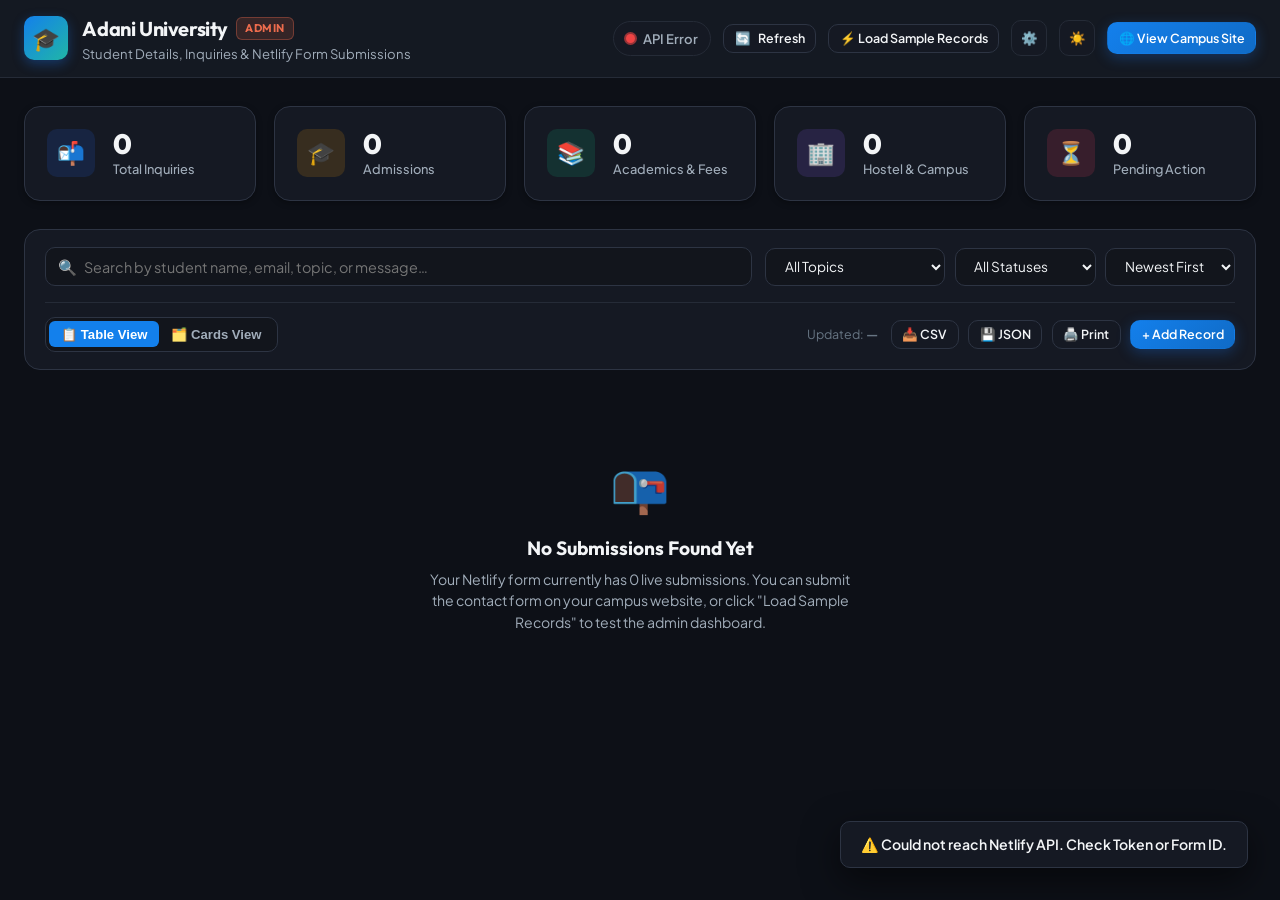
<file: admin.html>
<!DOCTYPE html>
<html lang="en">
<head>
  <meta charset="UTF-8">
  <meta http-equiv="refresh" content="0; url=/adani-university/admin.html">
  <meta name="viewport" content="width=device-width, initial-scale=1.0">
  <title>Adani University Admin — Redirecting…</title>
  <script>
    window.location.replace("./adani-university/admin.html");
  </script>
</head>
<body style="font-family: sans-serif; text-align: center; padding: 3rem; background: #0b132b; color: #fff;">
  <h2>Redirecting to Adani University Admin Portal…</h2>
  <p>If not redirected automatically, <a href="./adani-university/admin.html" style="color: #60a5fa;">click here</a>.</p>
</body>
</html>
</file>
<file: adani-university/admin.css>
/* ══════════════════════════════════════════════════════
   ADANI UNIVERSITY — admin.css
   Admin Dashboard for Student Inquiries & Form Details
══════════════════════════════════════════════════════ */

@import url('https://fonts.googleapis.com/css2?family=Outfit:wght@400;500;600;700;800&family=Plus+Jakarta+Sans:wght@400;500;600;700&display=swap');

:root {
  --font-heading: 'Outfit', -apple-system, BlinkMacSystemFont, 'Segoe UI', Roboto, sans-serif;
  --font-body:    'Plus Jakarta Sans', -apple-system, BlinkMacSystemFont, 'Segoe UI', Roboto, sans-serif;

  /* Colors */
  --au-blue:      hsl(210, 85%, 50%);
  --au-blue-dark: hsl(210, 85%, 38%);
  --au-gold:      hsl(42,  95%, 58%);
  --au-teal:      hsl(174, 70%, 42%);
  --au-red:       hsl(0, 75%, 60%);
  --au-purple:    hsl(265, 75%, 62%);

  /* Theme: Dark (Default) */
  --bg-base:      hsl(222, 28%, 7%);
  --bg-surface:   hsl(222, 24%, 11%);
  --bg-elevated:  hsl(222, 22%, 15%);
  --bg-card:      hsl(222, 20%, 13%);
  --bg-input:     hsl(222, 22%, 9%);

  --text-primary:   hsl(210, 20%, 96%);
  --text-secondary: hsl(210, 15%, 68%);
  --text-muted:     hsl(210, 12%, 46%);

  --border-subtle: hsl(220, 20%, 18%);
  --border-card:   hsl(220, 20%, 22%);

  --glass-bg:     hsla(222, 24%, 13%, 0.7);
  --glass-border: hsla(210, 40%, 70%, 0.12);

  --shadow-sm: 0 2px 6px rgba(0, 0, 0, 0.3);
  --shadow-md: 0 6px 20px rgba(0, 0, 0, 0.4);
  --shadow-lg: 0 12px 36px rgba(0, 0, 0, 0.55);

  --r-sm: 6px;
  --r-md: 10px;
  --r-lg: 16px;
  --r-xl: 24px;
}

[data-theme="light"] {
  --bg-base:      hsl(215, 25%, 96%);
  --bg-surface:   hsl(0, 0%, 100%);
  --bg-elevated:  hsl(215, 20%, 92%);
  --bg-card:      hsl(0, 0%, 100%);
  --bg-input:     hsl(215, 20%, 95%);

  --text-primary:   hsl(220, 30%, 12%);
  --text-secondary: hsl(220, 15%, 40%);
  --text-muted:     hsl(220, 10%, 58%);

  --border-subtle: hsl(215, 20%, 88%);
  --border-card:   hsl(215, 20%, 84%);

  --glass-bg:     hsla(0, 0%, 100%, 0.85);
  --glass-border: hsla(220, 30%, 30%, 0.1);

  --shadow-sm: 0 2px 6px rgba(0, 0, 0, 0.05);
  --shadow-md: 0 6px 20px rgba(0, 0, 0, 0.08);
  --shadow-lg: 0 12px 36px rgba(0, 0, 0, 0.12);
}

*, *::before, *::after {
  box-sizing: border-box;
  margin: 0;
  padding: 0;
}

body {
  font-family: var(--font-body);
  background-color: var(--bg-base);
  color: var(--text-primary);
  min-height: 100vh;
  line-height: 1.5;
  display: flex;
  flex-direction: column;
}

/* ─── Header ────────────────────────────────────────── */
.admin-header {
  position: sticky;
  top: 0;
  z-index: 100;
  background: var(--glass-bg);
  backdrop-filter: blur(14px);
  -webkit-backdrop-filter: blur(14px);
  border-bottom: 1px solid var(--border-subtle);
  padding: 0.85rem 1.5rem;
}

.header-inner {
  max-width: 1440px;
  margin: 0 auto;
  display: flex;
  align-items: center;
  justify-content: space-between;
  flex-wrap: wrap;
  gap: 1rem;
}

.brand-wrap {
  display: flex;
  align-items: center;
  gap: 0.9rem;
}

.brand-icon {
  width: 44px;
  height: 44px;
  background: linear-gradient(135deg, var(--au-blue), var(--au-teal));
  border-radius: var(--r-md);
  display: flex;
  align-items: center;
  justify-content: center;
  font-size: 1.4rem;
  box-shadow: 0 4px 12px rgba(26, 115, 232, 0.35);
}

.brand-text h1 {
  font-family: var(--font-heading);
  font-size: 1.25rem;
  font-weight: 700;
  letter-spacing: -0.02em;
  display: flex;
  align-items: center;
  gap: 0.5rem;
}

.admin-badge {
  font-size: 0.7rem;
  font-weight: 700;
  text-transform: uppercase;
  background: rgba(238, 108, 77, 0.15);
  color: #ee6c4d;
  border: 1px solid rgba(238, 108, 77, 0.35);
  padding: 0.15rem 0.5rem;
  border-radius: var(--r-sm);
  letter-spacing: 0.05em;
}

.brand-text p {
  font-size: 0.82rem;
  color: var(--text-secondary);
}

.header-actions {
  display: flex;
  align-items: center;
  gap: 0.75rem;
  flex-wrap: wrap;
}

.live-status {
  display: flex;
  align-items: center;
  gap: 0.45rem;
  font-size: 0.82rem;
  font-weight: 600;
  padding: 0.4rem 0.8rem;
  border-radius: 999px;
  background: var(--bg-surface);
  border: 1px solid var(--border-subtle);
  color: var(--text-secondary);
}

.status-dot {
  width: 9px;
  height: 9px;
  border-radius: 50%;
  background: #10b981;
  position: relative;
}

.status-dot::after {
  content: '';
  position: absolute;
  inset: -2px;
  border-radius: 50%;
  background: inherit;
  opacity: 0.6;
  animation: pulse 2s infinite;
}

@keyframes pulse {
  0% { transform: scale(1); opacity: 0.7; }
  50% { transform: scale(1.8); opacity: 0; }
  100% { transform: scale(1); opacity: 0; }
}

.status-dot.error {
  background: #ef4444;
}

.btn {
  display: inline-flex;
  align-items: center;
  gap: 0.45rem;
  font-family: var(--font-body);
  font-size: 0.86rem;
  font-weight: 600;
  padding: 0.5rem 0.95rem;
  border-radius: var(--r-md);
  border: 1px solid transparent;
  cursor: pointer;
  transition: all 0.2s ease;
  text-decoration: none;
}

.btn-primary {
  background: linear-gradient(135deg, var(--au-blue), hsl(210, 85%, 42%));
  color: #fff;
  box-shadow: 0 4px 14px rgba(26, 115, 232, 0.3);
}

.btn-primary:hover {
  transform: translateY(-1px);
  box-shadow: 0 6px 18px rgba(26, 115, 232, 0.45);
}

.btn-outline {
  background: var(--bg-surface);
  color: var(--text-primary);
  border-color: var(--border-card);
}

.btn-outline:hover {
  background: var(--bg-elevated);
  border-color: var(--text-secondary);
}

.btn-sm {
  padding: 0.35rem 0.65rem;
  font-size: 0.78rem;
}

.btn-icon {
  width: 36px;
  height: 36px;
  padding: 0;
  display: inline-flex;
  align-items: center;
  justify-content: center;
  border-radius: var(--r-md);
  background: var(--bg-surface);
  border: 1px solid var(--border-subtle);
  color: var(--text-primary);
  cursor: pointer;
}

.btn-icon:hover {
  background: var(--bg-elevated);
}

/* ─── Main Container ─────────────────────────────────── */
.admin-container {
  max-width: 1440px;
  margin: 0 auto;
  padding: 1.75rem 1.5rem 3rem;
  width: 100%;
  flex: 1;
}

/* ─── Metric Cards ───────────────────────────────────── */
.metrics-grid {
  display: grid;
  grid-template-columns: repeat(auto-fit, minmax(210px, 1fr));
  gap: 1.1rem;
  margin-bottom: 1.75rem;
}

.metric-card {
  background: var(--bg-surface);
  border: 1px solid var(--border-card);
  border-radius: var(--r-lg);
  padding: 1.25rem 1.4rem;
  display: flex;
  align-items: center;
  gap: 1.1rem;
  box-shadow: var(--shadow-sm);
  transition: transform 0.2s, box-shadow 0.2s;
}

.metric-card:hover {
  transform: translateY(-2px);
  box-shadow: var(--shadow-md);
}

.metric-icon {
  width: 48px;
  height: 48px;
  border-radius: var(--r-md);
  display: flex;
  align-items: center;
  justify-content: center;
  font-size: 1.4rem;
}

.metric-icon.blue   { background: rgba(37, 99, 235, 0.15); color: #3b82f6; }
.metric-icon.gold   { background: rgba(245, 158, 11, 0.15); color: #f59e0b; }
.metric-icon.teal   { background: rgba(16, 185, 129, 0.15); color: #10b981; }
.metric-icon.purple { background: rgba(139, 92, 246, 0.15); color: #8b5cf6; }
.metric-icon.coral  { background: rgba(244, 63, 94, 0.15);  color: #f43f5e; }

.metric-info {
  display: flex;
  flex-direction: column;
}

.metric-value {
  font-family: var(--font-heading);
  font-size: 1.75rem;
  font-weight: 800;
  letter-spacing: -0.03em;
  line-height: 1.2;
}

.metric-label {
  font-size: 0.8rem;
  color: var(--text-secondary);
  font-weight: 500;
}

/* ─── Control Bar ────────────────────────────────────── */
.control-bar {
  background: var(--bg-surface);
  border: 1px solid var(--border-card);
  border-radius: var(--r-lg);
  padding: 1.1rem 1.25rem;
  margin-bottom: 1.5rem;
  display: flex;
  flex-direction: column;
  gap: 1rem;
}

.control-row-top {
  display: flex;
  flex-wrap: wrap;
  gap: 0.85rem;
  align-items: center;
  justify-content: space-between;
}

.search-box {
  position: relative;
  flex: 1;
  min-width: 260px;
}

.search-box input {
  width: 100%;
  padding: 0.6rem 0.95rem 0.6rem 2.4rem;
  background: var(--bg-input);
  border: 1px solid var(--border-card);
  border-radius: var(--r-md);
  color: var(--text-primary);
  font-family: var(--font-body);
  font-size: 0.9rem;
  outline: none;
  transition: border-color 0.2s;
}

.search-box input:focus {
  border-color: var(--au-blue);
  box-shadow: 0 0 0 3px rgba(37, 99, 235, 0.15);
}

.search-box .search-icon {
  position: absolute;
  left: 0.8rem;
  top: 50%;
  transform: translateY(-50%);
  color: var(--text-muted);
  pointer-events: none;
  font-size: 0.95rem;
}

.filter-group {
  display: flex;
  align-items: center;
  gap: 0.6rem;
  flex-wrap: wrap;
}

select.filter-select {
  padding: 0.55rem 0.9rem;
  background: var(--bg-input);
  border: 1px solid var(--border-card);
  border-radius: var(--r-md);
  color: var(--text-primary);
  font-family: var(--font-body);
  font-size: 0.85rem;
  cursor: pointer;
  outline: none;
}

select.filter-select:focus {
  border-color: var(--au-blue);
}

.control-row-bottom {
  display: flex;
  align-items: center;
  justify-content: space-between;
  flex-wrap: wrap;
  gap: 0.85rem;
  border-top: 1px solid var(--border-subtle);
  padding-top: 0.85rem;
}

.view-toggle {
  display: inline-flex;
  background: var(--bg-input);
  border: 1px solid var(--border-card);
  border-radius: var(--r-md);
  padding: 0.2rem;
}

.view-btn {
  padding: 0.35rem 0.75rem;
  font-size: 0.82rem;
  font-weight: 600;
  background: transparent;
  color: var(--text-secondary);
  border: none;
  border-radius: var(--r-sm);
  cursor: pointer;
  display: flex;
  align-items: center;
  gap: 0.35rem;
}

.view-btn.active {
  background: var(--au-blue);
  color: #fff;
}

.data-actions {
  display: flex;
  align-items: center;
  gap: 0.6rem;
  flex-wrap: wrap;
}

/* ─── Submissions Table ──────────────────────────────── */
.table-wrapper {
  background: var(--bg-surface);
  border: 1px solid var(--border-card);
  border-radius: var(--r-lg);
  overflow-x: auto;
  box-shadow: var(--shadow-sm);
}

.submissions-table {
  width: 100%;
  border-collapse: collapse;
  text-align: left;
  font-size: 0.88rem;
}

.submissions-table th {
  background: var(--bg-elevated);
  padding: 0.9rem 1.1rem;
  color: var(--text-secondary);
  font-weight: 600;
  text-transform: uppercase;
  font-size: 0.74rem;
  letter-spacing: 0.05em;
  border-bottom: 1px solid var(--border-card);
}

.submissions-table td {
  padding: 1rem 1.1rem;
  border-bottom: 1px solid var(--border-subtle);
  vertical-align: middle;
}

.submissions-table tbody tr {
  transition: background-color 0.15s;
}

.submissions-table tbody tr:hover {
  background: var(--bg-elevated);
}

/* Table Cells */
.student-col {
  display: flex;
  align-items: center;
  gap: 0.75rem;
}

.avatar {
  width: 36px;
  height: 36px;
  border-radius: 50%;
  background: linear-gradient(135deg, var(--au-blue), var(--au-teal));
  color: #fff;
  font-weight: 700;
  font-size: 0.85rem;
  display: flex;
  align-items: center;
  justify-content: center;
  flex-shrink: 0;
}

.student-meta {
  display: flex;
  flex-direction: column;
}

.student-name {
  font-weight: 600;
  color: var(--text-primary);
}

.student-email {
  font-size: 0.78rem;
  color: var(--text-secondary);
  text-decoration: none;
}

.student-email:hover {
  color: var(--au-blue);
  text-decoration: underline;
}

.topic-badge {
  display: inline-block;
  padding: 0.25rem 0.65rem;
  border-radius: 999px;
  font-size: 0.74rem;
  font-weight: 600;
  text-transform: capitalize;
}

.topic-admission  { background: rgba(37, 99, 235, 0.15); color: #60a5fa; border: 1px solid rgba(37, 99, 235, 0.3); }
.topic-academics  { background: rgba(16, 185, 129, 0.15); color: #34d399; border: 1px solid rgba(16, 185, 129, 0.3); }
.topic-hostel     { background: rgba(245, 158, 11, 0.15); color: #fbbf24; border: 1px solid rgba(245, 158, 11, 0.3); }
.topic-fees       { background: rgba(139, 92, 246, 0.15); color: #a78bfa; border: 1px solid rgba(139, 92, 246, 0.3); }
.topic-placements { background: rgba(236, 72, 153, 0.15); color: #f472b6; border: 1px solid rgba(236, 72, 153, 0.3); }
.topic-other      { background: rgba(107, 114, 128, 0.15); color: #9ca3af; border: 1px solid rgba(107, 114, 128, 0.3); }

.message-preview {
  max-width: 320px;
  white-space: nowrap;
  overflow: hidden;
  text-overflow: ellipsis;
  color: var(--text-secondary);
  font-size: 0.83rem;
}

.status-select {
  padding: 0.3rem 0.65rem;
  border-radius: var(--r-sm);
  font-size: 0.78rem;
  font-weight: 600;
  background: var(--bg-card);
  border: 1px solid var(--border-card);
  color: var(--text-primary);
  cursor: pointer;
  outline: none;
}

.time-cell {
  font-size: 0.78rem;
  color: var(--text-muted);
  white-space: nowrap;
}

.action-btns {
  display: flex;
  align-items: center;
  gap: 0.4rem;
}

/* ─── Cards Grid (Alternative view) ──────────────────── */
.cards-grid {
  display: grid;
  grid-template-columns: repeat(auto-fill, minmax(320px, 1fr));
  gap: 1.25rem;
}

.inquiry-card {
  background: var(--bg-surface);
  border: 1px solid var(--border-card);
  border-radius: var(--r-lg);
  padding: 1.25rem;
  display: flex;
  flex-direction: column;
  gap: 0.9rem;
  box-shadow: var(--shadow-sm);
  transition: transform 0.2s, box-shadow 0.2s;
}

.inquiry-card:hover {
  transform: translateY(-2px);
  box-shadow: var(--shadow-md);
}

.card-header {
  display: flex;
  align-items: center;
  justify-content: space-between;
}

.card-body {
  font-size: 0.88rem;
  color: var(--text-secondary);
  line-height: 1.5;
  background: var(--bg-elevated);
  border-radius: var(--r-md);
  padding: 0.85rem;
  max-height: 110px;
  overflow-y: auto;
}

.card-footer {
  display: flex;
  align-items: center;
  justify-content: space-between;
  margin-top: auto;
  padding-top: 0.75rem;
  border-top: 1px solid var(--border-subtle);
}

/* ─── Empty & Loading States ─────────────────────────── */
.empty-state {
  text-align: center;
  padding: 3.5rem 1.5rem;
  color: var(--text-secondary);
}

.empty-state-icon {
  font-size: 3rem;
  margin-bottom: 0.75rem;
  opacity: 0.8;
}

.empty-state h3 {
  font-family: var(--font-heading);
  font-size: 1.2rem;
  color: var(--text-primary);
  margin-bottom: 0.4rem;
}

.empty-state p {
  font-size: 0.88rem;
  max-width: 440px;
  margin: 0 auto 1.25rem;
}

/* ─── Modals ─────────────────────────────────────────── */
.modal-overlay {
  position: fixed;
  inset: 0;
  background: rgba(0, 0, 0, 0.65);
  backdrop-filter: blur(6px);
  -webkit-backdrop-filter: blur(6px);
  z-index: 1000;
  display: flex;
  align-items: center;
  justify-content: center;
  padding: 1.25rem;
  opacity: 0;
  pointer-events: none;
  transition: opacity 0.25s ease;
}

.modal-overlay.open {
  opacity: 1;
  pointer-events: auto;
}

.modal-box {
  background: var(--bg-surface);
  border: 1px solid var(--border-card);
  border-radius: var(--r-xl);
  width: 100%;
  max-width: 620px;
  max-height: 90vh;
  overflow-y: auto;
  box-shadow: var(--shadow-lg);
  transform: translateY(20px) scale(0.97);
  transition: transform 0.25s cubic-bezier(0.16, 1, 0.3, 1);
}

.modal-overlay.open .modal-box {
  transform: translateY(0) scale(1);
}

.modal-header {
  padding: 1.25rem 1.5rem;
  border-bottom: 1px solid var(--border-subtle);
  display: flex;
  align-items: center;
  justify-content: space-between;
}

.modal-header h3 {
  font-family: var(--font-heading);
  font-size: 1.25rem;
}

.modal-body {
  padding: 1.5rem;
  display: flex;
  flex-direction: column;
  gap: 1.2rem;
}

.modal-row {
  display: grid;
  grid-template-columns: 1fr 1fr;
  gap: 1rem;
}

.detail-item {
  display: flex;
  flex-direction: column;
  gap: 0.25rem;
}

.detail-label {
  font-size: 0.74rem;
  text-transform: uppercase;
  color: var(--text-muted);
  font-weight: 600;
  letter-spacing: 0.05em;
}

.detail-val {
  font-size: 0.95rem;
  font-weight: 500;
  color: var(--text-primary);
}

.message-box {
  background: var(--bg-elevated);
  border: 1px solid var(--border-card);
  border-radius: var(--r-md);
  padding: 1rem;
  font-size: 0.92rem;
  line-height: 1.6;
  white-space: pre-wrap;
  color: var(--text-primary);
}

.notes-input {
  width: 100%;
  padding: 0.75rem;
  background: var(--bg-input);
  border: 1px solid var(--border-card);
  border-radius: var(--r-md);
  color: var(--text-primary);
  font-family: var(--font-body);
  font-size: 0.88rem;
  resize: vertical;
}

.notes-input:focus {
  border-color: var(--au-blue);
  outline: none;
}

.modal-footer {
  padding: 1.1rem 1.5rem;
  border-top: 1px solid var(--border-subtle);
  display: flex;
  align-items: center;
  justify-content: flex-end;
  gap: 0.75rem;
}

/* Toast */
.toast {
  position: fixed;
  bottom: 2rem;
  right: 2rem;
  z-index: 2000;
  background: var(--bg-surface);
  color: var(--text-primary);
  border: 1px solid var(--border-card);
  box-shadow: var(--shadow-lg);
  padding: 0.75rem 1.25rem;
  border-radius: var(--r-md);
  font-size: 0.88rem;
  font-weight: 600;
  display: flex;
  align-items: center;
  gap: 0.5rem;
  transform: translateY(100px);
  opacity: 0;
  transition: all 0.3s ease;
}

.toast.show {
  transform: translateY(0);
  opacity: 1;
}

/* Responsive */
@media (max-width: 768px) {
  .header-inner {
    flex-direction: column;
    align-items: flex-start;
  }
  .header-actions {
    width: 100%;
    justify-content: space-between;
  }
  .modal-row {
    grid-template-columns: 1fr;
  }
}
</file>
